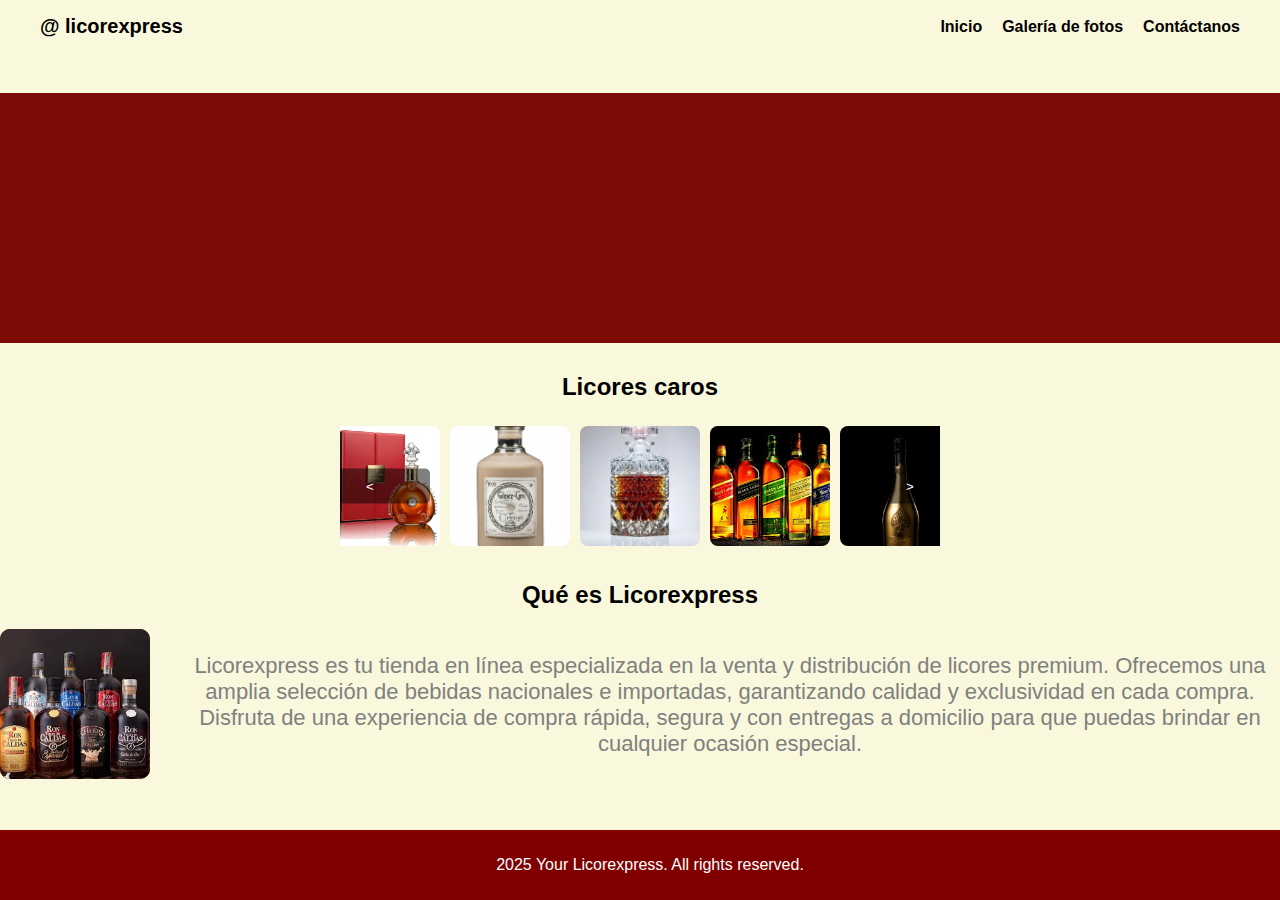
<file: taller1/taller1/index.html>
<!DOCTYPE html>
<html lang="es">
<head>
    <meta charset="UTF-8">
    <meta name="viewport" content="width=device-width, initial-scale=1.0">
    <title>Licorexpress</title>
    <link rel="stylesheet" href="styles.css">
</head>
<body>

    
    <header>
        <div class="logo">@ licorexpress</div>
        <nav>
            <ul>
                <li><a href="index.html">Inicio</a></li>
                <li><a href="galeria.html">Galería de fotos</a></li>
                <li><a href="contacto.html">Contáctanos</a></li>
            </ul>
        </nav>
    </header>

    
    <section class="hero">
        <div class="hero-image"></div>
    </section>

    
    <section class="carousel">
        <h2>Licores caros</h2>
        <div class="carousel-container">
            <button class="carousel-btn left" onclick="moveCarousel(-1)">&lt;</button>
            <div class="carousel-track">
                <img src="media\luis-13-remy-martin-1.webp" class="carousel-image" onclick="updateHero(this.src)" alt="Licor 1">
                <img src="media\1724867647.jpg" class="carousel-image" onclick="updateHero(this.src)" alt="Licor 2">
                <img src="media\98.jpg" class="carousel-image" onclick="updateHero(this.src)" alt="Licor 3">
                <img src="media\images (1).jpg" class="carousel-image" onclick="updateHero(this.src)" alt="Licor 4">
                <img src="media\images (2).jpg" class="carousel-image" onclick="updateHero(this.src)" alt="Licor 5">

            </div>
            <button class="carousel-btn right" onclick="moveCarousel(1)">&gt;</button>
        </div>
    </section>
    


    <section class="info">
        <h2>Qué es Licorexpress</h2>
        <div class="info-container">
            <img src="media\images (3).jpg" class="info-image" alt="Descripción de la imagen">
            <p class="info-text">
                Licorexpress es tu tienda en línea especializada en la venta y distribución de licores premium. 
                Ofrecemos una amplia selección de bebidas nacionales e importadas, garantizando calidad y exclusividad 
                en cada compra. Disfruta de una experiencia de compra rápida, segura y con entregas a domicilio para 
                que puedas brindar en cualquier ocasión especial.
            </p>
        </div>
    </section>

    
    <footer>
        <p>2025 Your Licorexpress. All rights reserved.</p>
    </footer>

</body>
</html>
</file>
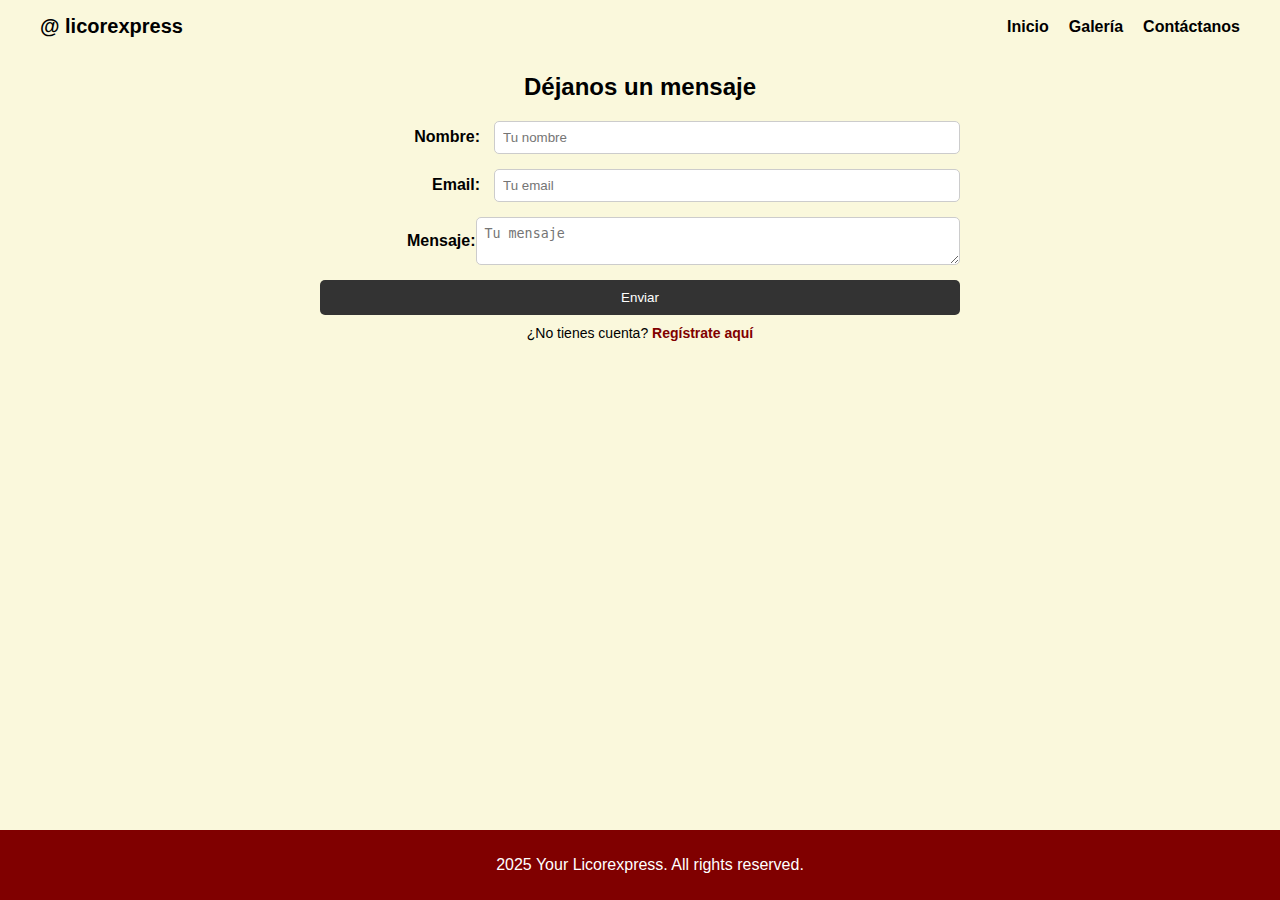
<file: taller1/taller1/contacto.html>
<!DOCTYPE html>
<html lang="es">
<head>
    <meta charset="UTF-8">
    <meta name="viewport" content="width=device-width, initial-scale=1.0">
    <title>Contacto - Licorexpress</title>
    <link rel="stylesheet" href="styles.css"> 
    
</head>
<script src="script.js"></script>

<body>
    <header>
        <div class="logo">@ licorexpress</div>
        <nav>
            <ul>
                <li><a href="index.html">Inicio</a></li>
                <li><a href="galeria.html">Galería</a></li>
                <li><a href="contacto.html">Contáctanos</a></li>
            </ul>
        </nav>
    </header>
    <main>
        <div class="contact-form">
            <h2>Déjanos un mensaje</h2>
        
            <div class="form-group">
                <label for="name">Nombre:</label>
                <input type="text" id="contact-name" placeholder="Tu nombre">

            </div>
        
            <div class="form-group">
                <label for="email">Email:</label>
                <input type="email" id="contact-email" placeholder="Tu email">

            </div>
        
            <div class="form-group">
                <label for="contact-message">Mensaje:</label>
                <textarea id="contact-message" placeholder="Tu mensaje"></textarea>
            </div>
        
            <button type="form-button" id="send-btn">Enviar</button>
        
            <p class="register-link">¿No tienes cuenta? <a href="registro.html">Regístrate aquí</a></p>
        </div>
    </main>
    <footer>
        <p>2025 Your Licorexpress. All rights reserved.</p>
    </footer>
</body>
</html>
</file>
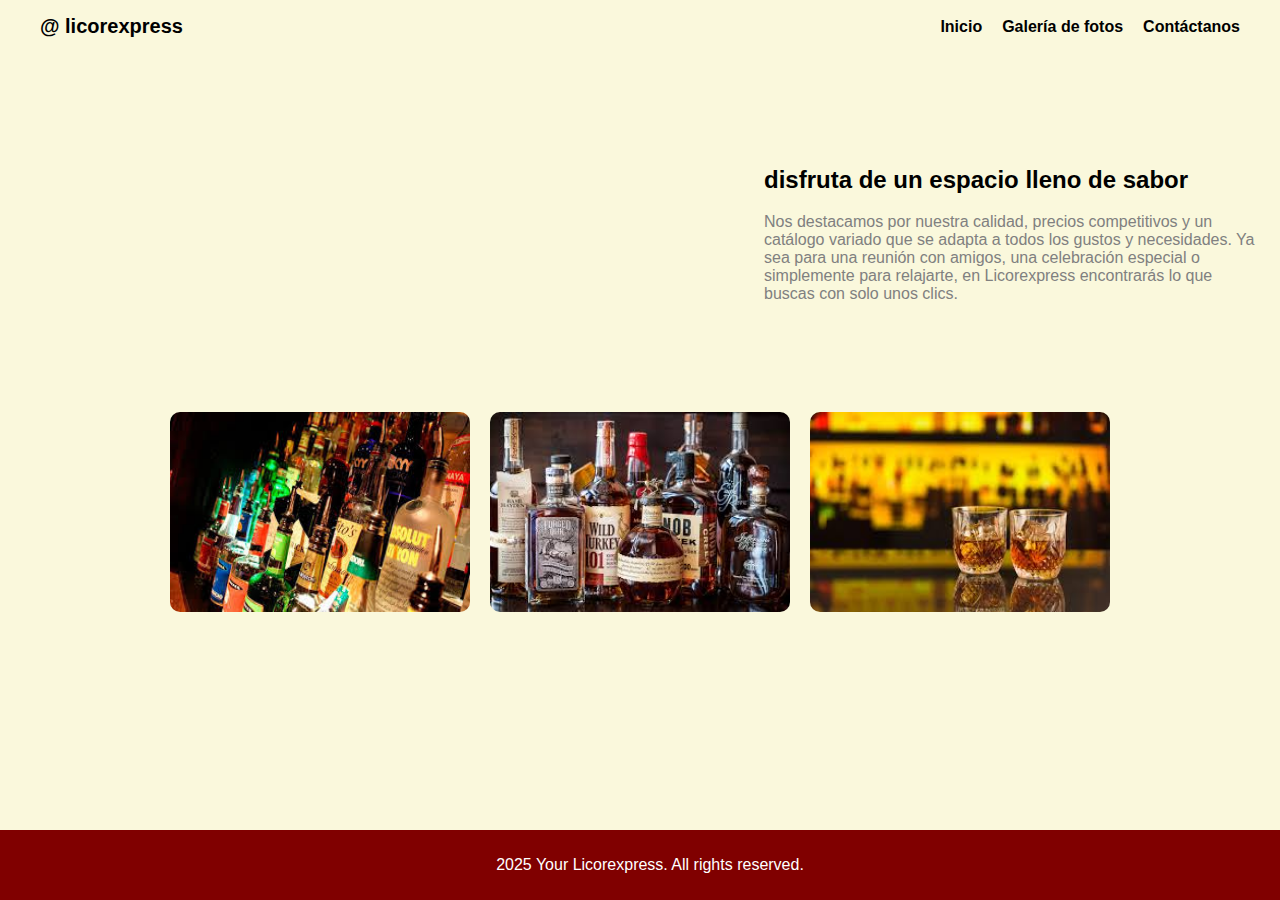
<file: taller1/taller1/galeria.html>
<!DOCTYPE html>
<html lang="es">
<head>
    <meta charset="UTF-8">
    <meta name="viewport" content="width=device-width, initial-scale=1.0">
    <title>Galería - Licorexpress</title>
    <link rel="stylesheet" href="styles.css">
</head>
<body>

    <!-- Barra de Navegación -->
    <header>
        <div class="logo">@ licorexpress</div>
        <nav>
            <ul>
                <li><a href="index.html">Inicio</a></li>
                <li><a href="galeria.html">Galería de fotos</a></li>
                <li><a href="contacto.html">Contáctanos</a></li>
            </ul>
        </nav>
    </header>

    <!-- Contenido de la Galería -->
    <section class="galeria-container">
        <div class="galeria-video-container">
            <iframe width="560" height="315" src="https://www.youtube.com/embed/7D9ekmNwQMY?si=9us7lnIcMgjnIib_" 
                title="YouTube video player" frameborder="0" 
                allow="accelerometer; autoplay; clipboard-write; encrypted-media; gyroscope; picture-in-picture; web-share" 
                referrerpolicy="strict-origin-when-cross-origin" allowfullscreen>
            </iframe>
        </div>
        <div class="galeria-texto">
            <h2>disfruta de un espacio lleno de sabor</h2>
            <p>Nos destacamos por nuestra calidad, precios competitivos y un catálogo variado que se adapta a todos los gustos y necesidades. Ya sea para una reunión con amigos, una celebración especial o simplemente para relajarte, en Licorexpress encontrarás lo que buscas con solo unos clics.</p>
        </div>
    </section>

    <div class="galeria-imagenes">
        <img src="media/descargar (1).jpg" alt="Imagen 1">
        <img src="media/descargar (2).jpg" alt="Imagen 2">
        <img src="media/descargar.jpg" alt="Imagen 3">
    
    </div>

    <!-- Pie de Página -->
    <footer>
        <p>2025 Your Licorexpress. All rights reserved.</p>
    </footer>

</body>
</html>
</file>
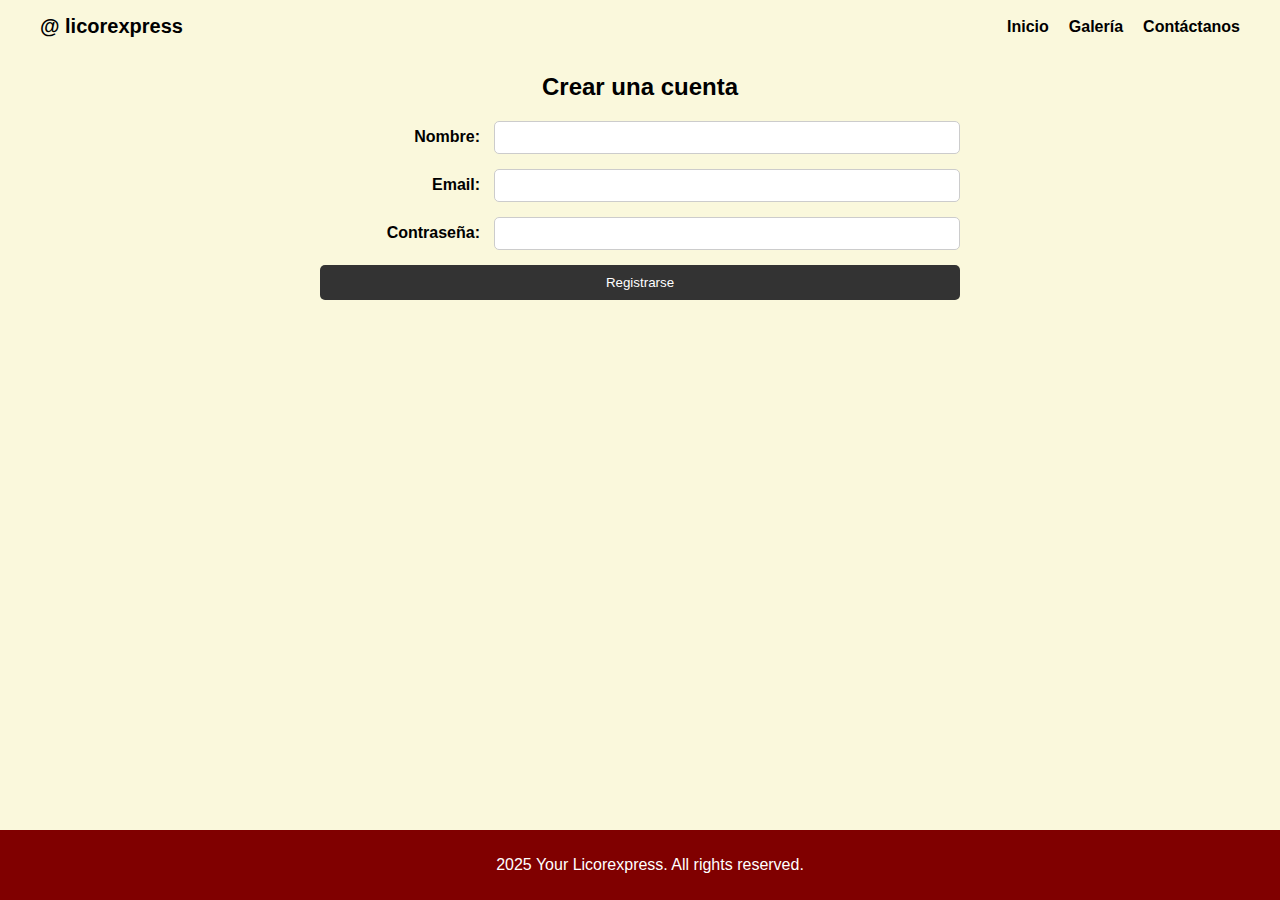
<file: taller1/taller1/registro.html>
<!DOCTYPE html>
<html lang="es">
<head>
    <meta charset="UTF-8">
    <meta name="viewport" content="width=device-width, initial-scale=1.0">
    <title>Registro - Licorexpress</title>
    <link rel="stylesheet" href="styles.css"> 
    <script src="script.js"></script>
</head>
<body>
    <header>
        <div class="logo">@ licorexpress</div>
        <nav>
            <ul>
                <li><a href="index.html">Inicio</a></li>
                <li><a href="galeria.html">Galería</a></li>
                <li><a href="contacto.html">Contáctanos</a></li>
            </ul>
        </nav>
    </header>
    <main>
        <div class="register-form">
            <h2>Crear una cuenta</h2>
        
            <div class="form-group">
                <label for="name">Nombre:</label>
                <input type="text" id="name" name="name">
            </div>
        
            <div class="form-group">
                <label for="email">Email:</label>
                <input type="email" id="email" name="email">
            </div>
        
            <div class="form-group">
                <label for="password">Contraseña:</label>
                <input type="password" id="password" name="password">
            </div>
        
            <button type="form-button" id="register-btn">Registrarse</button>
        </div>
        
    </main>
    <footer>
        <p>2025 Your Licorexpress. All rights reserved.</p>
    </footer>
</body>
</html>
</file>
<file: taller1/taller1/styles.css>
/* Estilos Generales */
body {
    font-family: Arial, sans-serif;
    margin: 0;
    padding: 0;
    background-color: #FAF8DC;
    text-align: center;
    padding-bottom: 50px; 
}

/* Barra de Navegación */
header {
    display: flex;
    justify-content: space-between;
    align-items: center;
    padding: 15px 40px;
    background-color: #FAF8DC;
}

.logo {
    font-size: 20px;
    font-weight: bold;
}

nav ul {
    list-style: none;
    display: flex;
    gap: 20px;
    margin: 0;
    padding: 0;
}

nav ul li {
    display: inline;
}

nav ul li a {
    text-decoration: none;
    color: black;
    font-weight: bold;
}

/* Sección Hero */
.hero {
    margin-top: 40px;
    background-color: #7D0C08;
    height: 250px;
    display: flex;
    justify-content: center;
    align-items: center;
}

.hero-image {
    position:fixed;
    width: 100%;
    height: 300px; /* Ajusta la altura según lo necesites */
    background-size: cover;
    background-position: center;
    transition: background-image 0.5s ease-in-out;
}



/* Carrusel */
.carousel {
    margin: 30px 0;
}

.carousel-container {
    display: flex;
    align-items: center;
    justify-content: center;
    position: relative;
    max-width: 600px;
    margin: auto;
    overflow: hidden;
    
}


.carousel-track {
    display: flex;
    transition: transform 0.5s ease-in-out;
}

.carousel-image {
    width: 120px; /* Ajusta el tamaño estático */
    height: 120px; /* Ajusta el tamaño estático */
    object-fit: cover;
    margin: 5px;
    border-radius: 8px;
    cursor: pointer;
    transition: transform 0.3s ease;
}
.carousel-image:hover {
    transform: scale(1.1);
}   

.image-box {
    width: 350px;
    height: 250px;
    background-color: #ddd;
    margin: 5px;
    flex-shrink: 0;
    border-radius: 8px;
}

.carousel-btn {
    background-color: rgba(0, 0, 0, 0.5);
    color: white;
    width: 20%;
    border: none;
    padding: 10px;
    cursor: pointer;
    position: absolute;
    top: 50%;
    transform: translateY(-50%);
}
.left { left: -30px; }
.right { right: -30px; }


.form-button {
    width: 100%;
    background-color: #333;
    color: white;
    padding: 10px;
    border: none;
    border-radius: 5px;
    cursor: pointer;
}

.form-button:hover {
    background-color: #222;
}
/* Sección de Información */
.info {
    margin-top: 30px;
}


.hero-image {
    width: 100%;
    height: 300px; /* Establece un tamaño fijo para la imagen destacada */
    background-size: contain; /* Evita que la imagen se expanda demasiado */
    background-position: center;
    background-repeat: no-repeat;
}

.info-container {
    display: flex;
    justify-content: center;
    align-items: center;
    gap: 30px;
    margin-top: 15px;
}

.info-image {
    width: 200px;
    height: 150px;
    background-color: #7D0C08;
    border-radius: 10px;
}

.info-text {
    font-size: 22px;
    color: gray;
    margin-bottom: 20px;
}

/* Pie de Página */
footer {
    background-color: #7D0C08;
    color: white;
    padding: 10px;
    margin-top: 30px;
}
/* Estilos Generales */
body {
    font-family: Arial, sans-serif;
    margin: 0;
    padding: 0;
    background-color: #FAF8DC;
    text-align: center;
}

/* Barra de Navegación */
header {
    display: flex;
    justify-content: space-between;
    align-items: center;
    padding: 15px 40px;
    background-color: #FAF8DC;
}

.logo {
    font-size: 20px;
    font-weight: bold;
}

nav ul {
    list-style: none;
    display: flex;
    gap: 20px;
    margin: 0;
    padding: 0;
}

nav ul li {
    display: inline;
}

nav ul li a {
    text-decoration: none;
    color: black;
    font-weight: bold;
    cursor: pointer;
}

/* Sección Hero */
.hero {
    background-color: #7D0C08;
    height: 250px;
    display: flex;
    justify-content: center;
    align-items: center;
    color: white;
    font-size: 24px;
}

/* Estilos Galería */
.galeria-container {
    display: flex;
    justify-content: center;
    align-items: center;
    gap: 20px;
    margin: 20px;
}

.galeria-video {
    width: 50%;
    height: 200px;
    background-color: gray;
}

.galeria-texto {
    width: 40%;
    text-align: left;
}

.galeria-texto h2 {
    font-size: 24px;
}

.galeria-texto p {
    font-size: 16px;
    color: gray;
}

/* Imágenes de la Galería */
.galeria-imagenes {
    display: flex;
    justify-content: center;
    gap: 20px;
    margin-top: 20px;
}

.imagen {
    width: 200px;
    height: 120px;
    background-color: #7D0C08;
    border-radius: 10px;
    transition: transform 0.3s, border 0.3s;
}

.imagen:hover {
    transform: scale(1.1);
    border: 2px solid gold;
}

.seleccionada {
    border: 3px solid blue;
}

/* Pie de Página */
footer {
    position: fixed;
    bottom: 0;
    left: 0;
    width: 100%;
    background-color: #800000; /* Color de fondo */
    color: white;
    text-align: center;
    padding: 10px;
}

/* Contenedor principal */
.contact-form {
    width: 50%;
    margin: 0 auto;
    text-align: center;
}

/* Contenedor para los campos */
.form-group {
    display: flex;
    justify-content: space-between;
    align-items: center;
    margin-bottom: 15px;
}

/* Estilos para las etiquetas */
.form-group label {
    width: 20%;
    font-weight: bold;
    text-align: right;
}

/* Campos de entrada */
.form-group input,
.form-group textarea {
    width: 75%;
    padding: 8px;
    border: 1px solid #ccc;
    border-radius: 5px;
}

/* Botón de enviar */
button {
    width: 100%;
    background-color: #333;
    color: white;
    padding: 10px;
    border: none;
    border-radius: 5px;
    cursor: pointer;
}

button:hover {
    background-color: #222;
}

/* Enlace de registro */
.register-link {
    margin-top: 10px;
    font-size: 14px;
}

.register-link a {
    color: #800000;
    font-weight: bold;
    text-decoration: none;
}

.register-link a:hover {
    text-decoration: underline;
}
/* Contenedor principal */
.register-form {
    width: 50%;
    margin: 0 auto;
    text-align: center;
}

/* Contenedor de cada campo */
.form-group {
    display: flex;
    justify-content: space-between;
    align-items: center;
    margin-bottom: 15px;
}

/* Estilos de las etiquetas */
.form-group label {
    width: 25%;
    font-weight: bold;
    text-align: right;
}

/* Campos de entrada */
.form-group input {
    width: 70%;
    padding: 8px;
    border: 1px solid #ccc;
    border-radius: 5px;
}

/* Botón de registro */
button {
    width: 100%;
    background-color: #333;
    color: white;
    padding: 10px;
    border: none;
    border-radius: 5px;
    cursor: pointer;
}

button:hover {
    background-color: #222;
}
.galeria-video-container {
    position: relative;
    width: 100%;
    max-width: 600px; /* Ajusta según necesites */
    margin: auto;
}
body {
    margin: 0;
    padding-bottom: 60px; /* Ajusta según la altura del footer */
}


.galeria-video-container iframe {
    width: 100%;
    height: 315px; /* Mantiene proporción */
}

.galeria-imagenes {
    display: flex;
    justify-content: center;
    gap: 20px;
}

.galeria-imagenes img {
    width: 300px; /* Ajusta el tamaño según necesites */
    height: auto;
    border-radius: 10px; /* Bordes redondeados */
}
</file>
